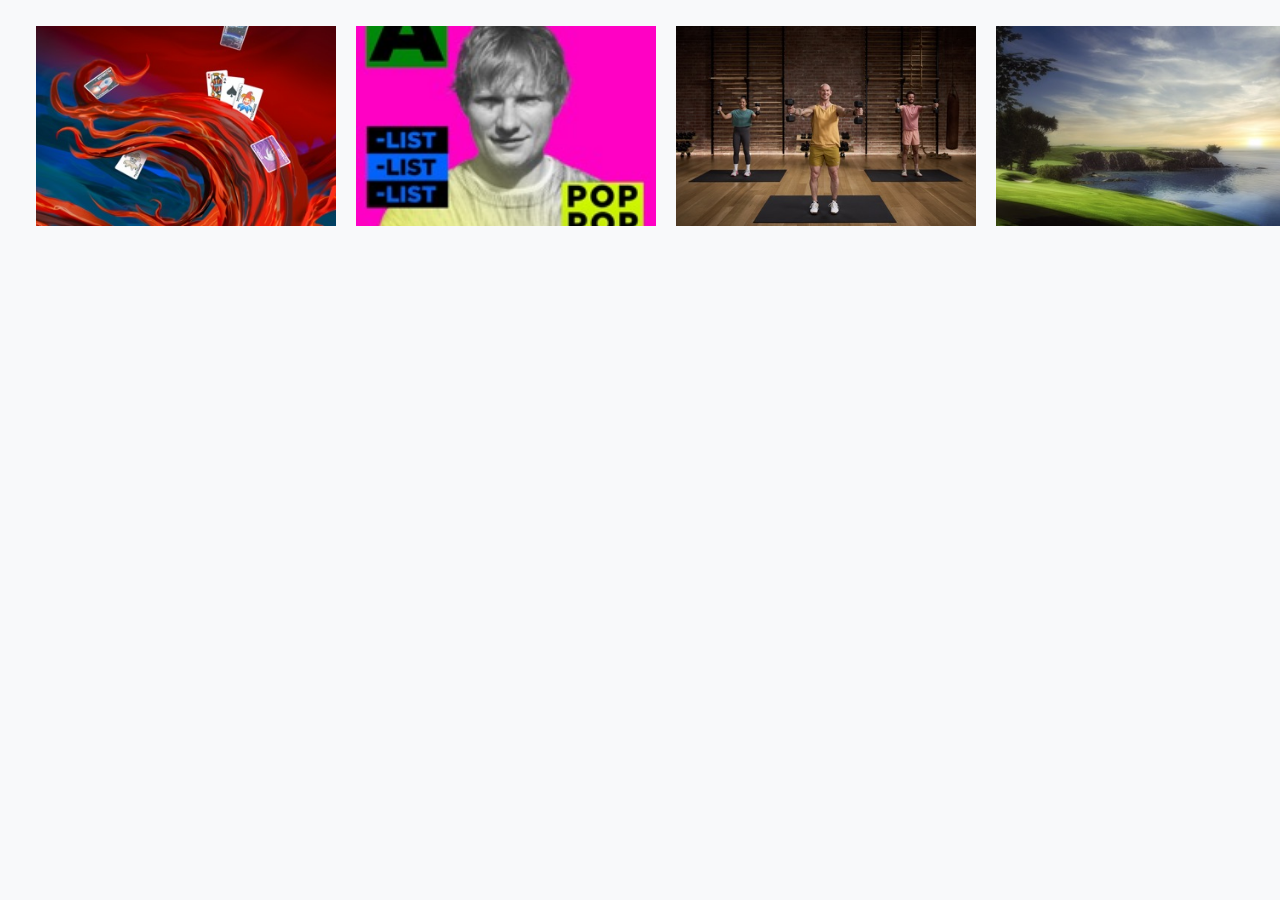
<file: arxivo.html>
<!DOCTYPE html>
<html lang="es">

<head>
  <meta charset="UTF-8">
  <meta name="viewport" content="width=device-width, initial-scale=1">
  <title>Carrusel Continuo</title>
  <style>
    body {
      margin: 0;
      background: #f8f9fa;
    }

    .carousel-container {
      width: 100%;
      overflow: hidden;
      height: 20vh;
      padding: 2%;
    }

    .carousel-track {
      display: flex;
      animation: scroll 15s linear infinite;
      height: 100%;
    }

    .carousel-item {
      flex: 0 0 calc(33.333% - 20px);
      margin: 0 2%;
      background: #fff;
    }

    .carousel-item img {
      height: 100%;
      display: block;
    }

    @keyframes scroll {
      0% {
        transform: translateX(0);
      }

      100% {
        transform: translateX(-50%);
      }
    }

    .carousel-preview .carousel-inner {
      display: flex;
      overflow: hidden;
    }

    .edsheran {
      background-color: rosybrown;
      height: 100%;
    }

    .carousel-container {
      width: 100%;
      overflow: hidden;
      padding: 2%;
    }

    .carousel-track {
      display: flex;
      animation: scroll 15s linear infinite;
    }
    .mitad{
    justify-content: center;
    height: 100px;
    width: 150px;
  }
    /* Cada elemento del carrusel tendrá un tamaño fijo */
    .carousel-item {
      flex: 0 0 auto;
      /* ❗ no se adapta al contenedor */
      width: 300px;
      /* 🔑 ancho fijo en píxeles */
      height: 200px;
      /* 🔑 altura fija en píxeles */
      margin: 0 10px;
      /* separación entre imágenes */
      background: #fff;
    }

    /* La imagen rellena el cuadro sin deformarse */
    .carousel-item img {
      width: 100%;
      /* rellena el ancho del item */
      height: 100%;
      /* rellena la altura del item */
      object-fit: cover;
      /* mantiene la proporción, recorta si sobra */
      display: block;
    }

    .carousel-preview .carousel-item-prev,
    .carousel-preview .carousel-item-next {
      opacity: 0.5;
      /* imágenes laterales más tenues */
      transform: scale(0.8);
      /* se ven un poco más pequeñas */
    }
  </style>
</head>

<body>

  <div class="carousel-container">
    <div class="carousel-track">
      <div class="carousel-item"><img src="images/balatro.jpg" alt="1"></div>
      <div class="carousel-item">
        <div class="edsheran">
            <img class="imagcarrusel" src="images/edsheran.jpg" alt="2">
        </div>
      </div>
      <div class="carousel-item"><img src="images/fitness.jpg" alt="3"></div>
      <div class="carousel-item"><img src="images/pgatour.jpg" alt="4"></div>
      <div class="carousel-item"><img src="images/strongcalm.jpg" alt="5"></div>

      <div class="carousel-item"><img src="images/balatro.jpg" alt="1"></div>
      <div class="carousel-item edsheran"></div>
      <div class="carousel-item"><img src="images/fitness.jpg" alt="3"></div>
      <div class="carousel-item"><img src="images/pgatour.jpg" alt="4"></div>
      <div class="carousel-item"><img src="images/strongcalm.jpg" alt="5"></div>
    </div>
  </div>

</body>

</html>
</file>
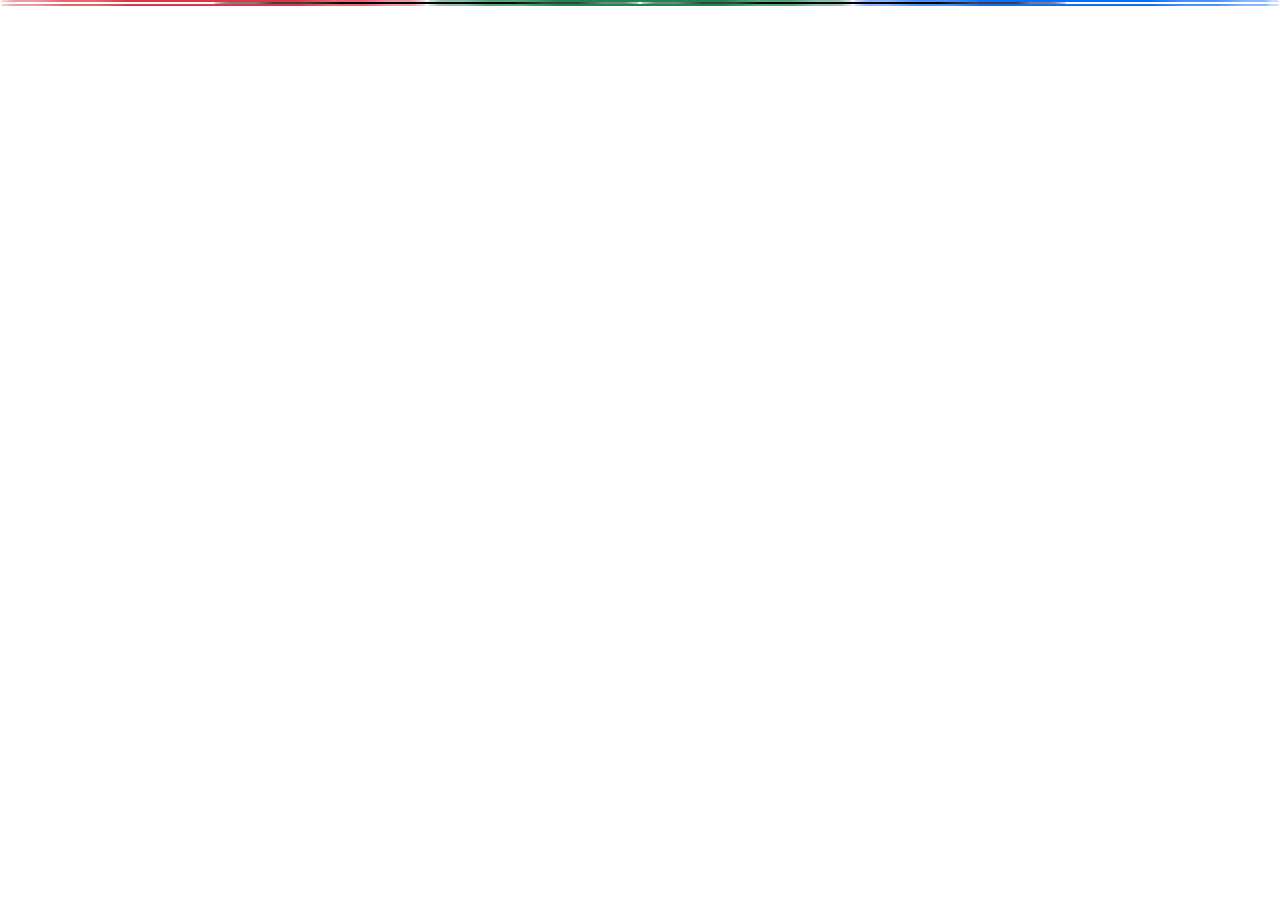
<file: proyecto.html>
<!DOCTYPE html>
<html lang="en">
<head>
    <meta charset="UTF-8">
    <meta name="viewport" content="width=device-width, initial-scale=1.0">
<link href="https://cdn.jsdelivr.net/npm/bootstrap@5.3.3/dist/css/bootstrap.min.css" rel="stylesheet">
</head>
<body>
    <div class="container-fluid">
        <div class="row justify-content-lg-center">
            <div class="col-lg-4 order-lg-1 col-md-6 order-md-3 border border-danger rounded-circle"></div>
            <div class="col-lg-4 order-lg-2 col-md-6 order-md-2 border border-success rounded-circle"></div>
            <div class="col-lg-4 order-lg-3 col-md-6 order-md-1 border border-primary rounded-circle"></div>
        </div>
        <div class="row justify-content-lg-center">
            <div class="col-md-4 border border-black rounded-circle"></div>
            <div class="col-md-4 border border-black rounded-circle"></div>
        </div>
         <div class="row justify-content-lg-center">
            <div class="col-lg-4 order-lg-1 col-md-6 order-md-3 border border-danger rounded-circle"></div>
            <div class="col-lg-4 order-lg-2 col-md-6 order-md-1 border border-success rounded-circle"></div>
            <div class="col-lg-4 order-lg-3 col-md-6 order-md-2 border border-primary rounded-circle"></div>
        </div>

    </div>
</body>
</html>
</file>
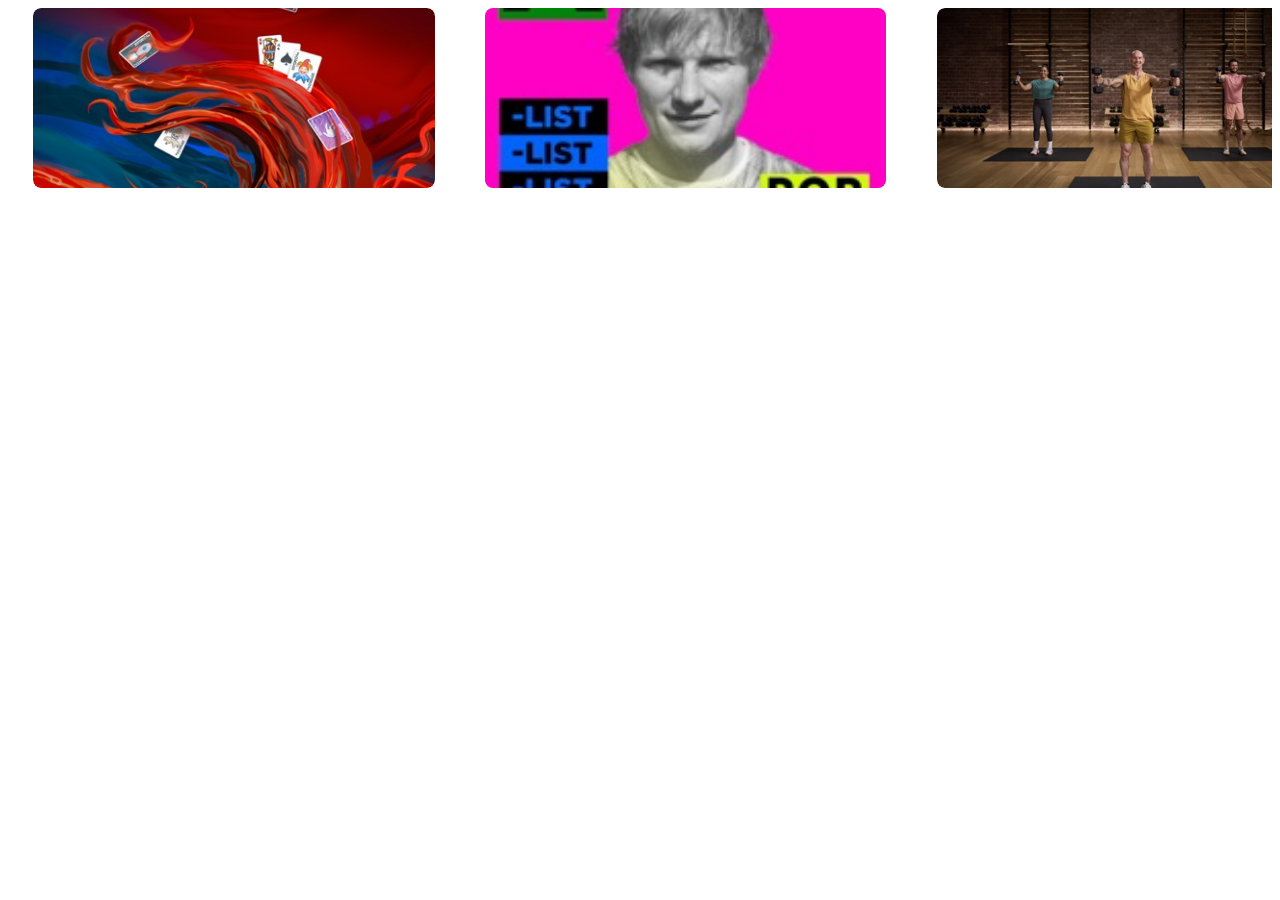
<file: prueba.html>
<!DOCTYPE html>
<html lang="en">
<head>
    <meta charset="UTF-8">
    <meta name="viewport" content="width=device-width, initial-scale=1.0">
    <title>Document</title>
</head>
<body>
    <style>
        .carousel-container {
  width: 100%;
  height: 20vh;                /* 👈 siempre 20% del viewport */
  overflow: hidden;
  padding: 0;                  /* quitamos padding que distorsiona */
}

/* ✅ La pista del carrusel se ajusta a su contenedor */
.carousel-track {
  display: flex;
  animation: scroll 15s linear infinite;
  height: 100%;                /* 👈 coincide con el contenedor */
}

/* ✅ Cada item ocupa la altura total del carrusel */
.carousel-item {
  flex: 0 0 calc(33.333% - 20px);
  margin: 0 2%;
  height: 100%;                /* 👈 altura completa */
  background: #fff;
  border-radius: 8px;          /* opcional */
  overflow: hidden;           /* para que la imagen no se salga */
}

/* ✅ Las imágenes llenan el espacio del item */
.carousel-item img,
.imagcarrusel {
  width: 100%;                 /* 👈 llenan ancho */
  height: 100%;                /* 👈 llenan alto */
  object-fit: cover;           /* 👈 mantiene proporciones y recorta si es necesario */
  display: block;
  border-radius: 8px;          /* opcional, si quieres bordes redondeados */
}

/* ✅ Ajuste especial para el div de Ed Sheeran */
.edsheran {
  background-color: rosybrown; /* color de fondo visible detrás de la imagen */
  height: 100%;
}
    </style>

<div class="carousel-container">
  <div class="carousel-track">
    <div class="carousel-item"><img src="images/balatro.jpg" alt="1"></div>
    <div class="carousel-item">
      <div class="container-fluid edsheran">
        <img class="imagcarrusel" src="images/edsheran.jpg" alt="2">
      </div>
    </div>
    <div class="carousel-item"><img src="images/fitness.jpg" alt="3"></div>
    <div class="carousel-item"><img src="images/pgatour.jpg" alt="4"></div>
    <div class="carousel-item"><img src="images/strongcalm.jpg" alt="5"></div>
    <!-- ... más items ... -->
  </div>
</div>
</body>
</html>
</file>
